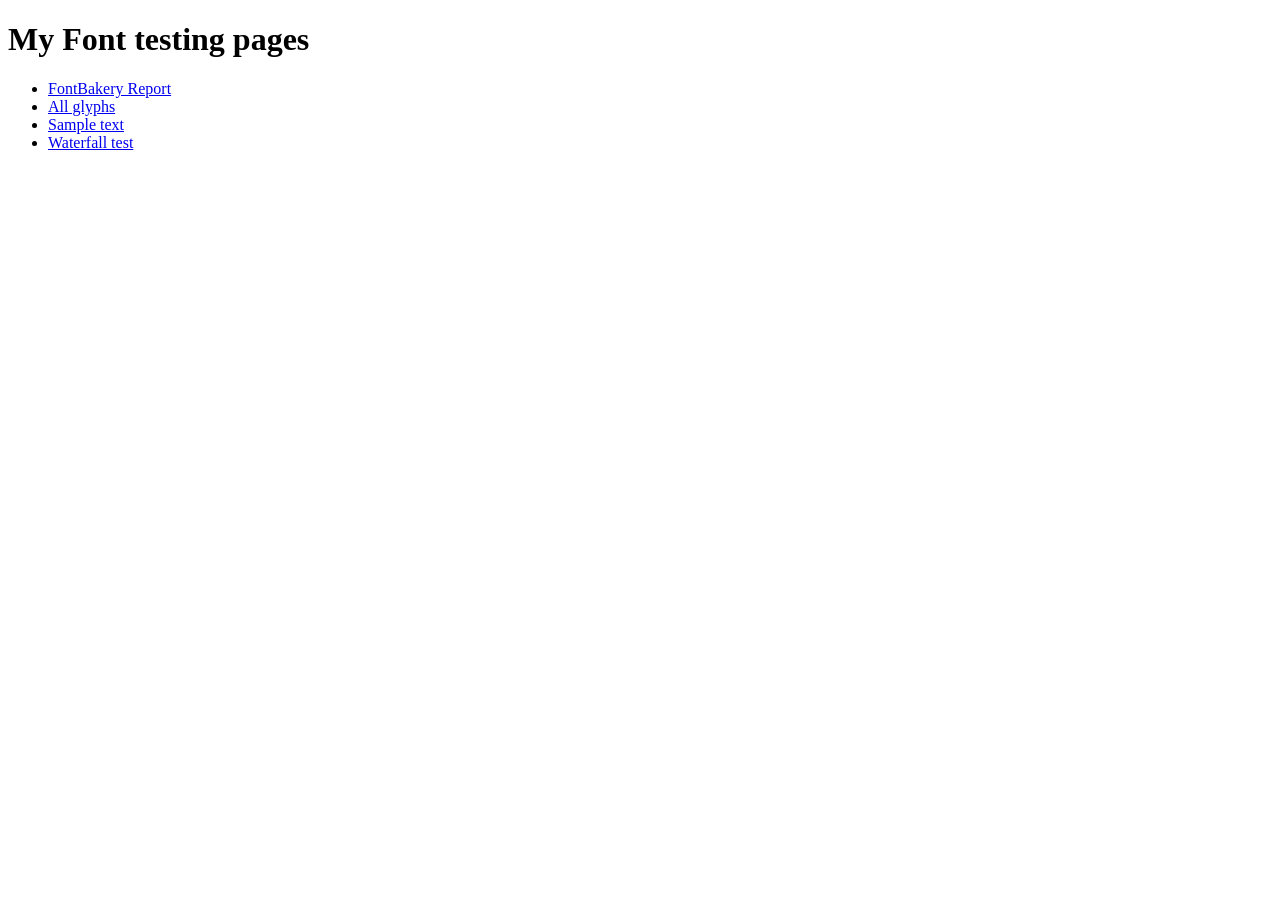
<file: index.html>
<!DOCTYPE html>
<html>
	<head>
		<meta charset="utf-8" />
		<meta name="viewport" content="width=device-width, initial-scale=1" />
		<title>My Font development</title>
	</head>
	<body>
		<h1>My Font testing pages</h1>
		<ul>
			<li>
				<a href="fontbakery/fontbakery-report.html">FontBakery Report</a>
			</li>
			<li>
				<a href="proof/glyphs.html">All glyphs</a>
			</li>
			<li>
				<a href="proof/text.html">Sample text</a>
			</li>
			<li>
				<a href="proof/waterfall.html">Waterfall test</a>
			</li>
		</ul>
	</body>
</html>
</file>
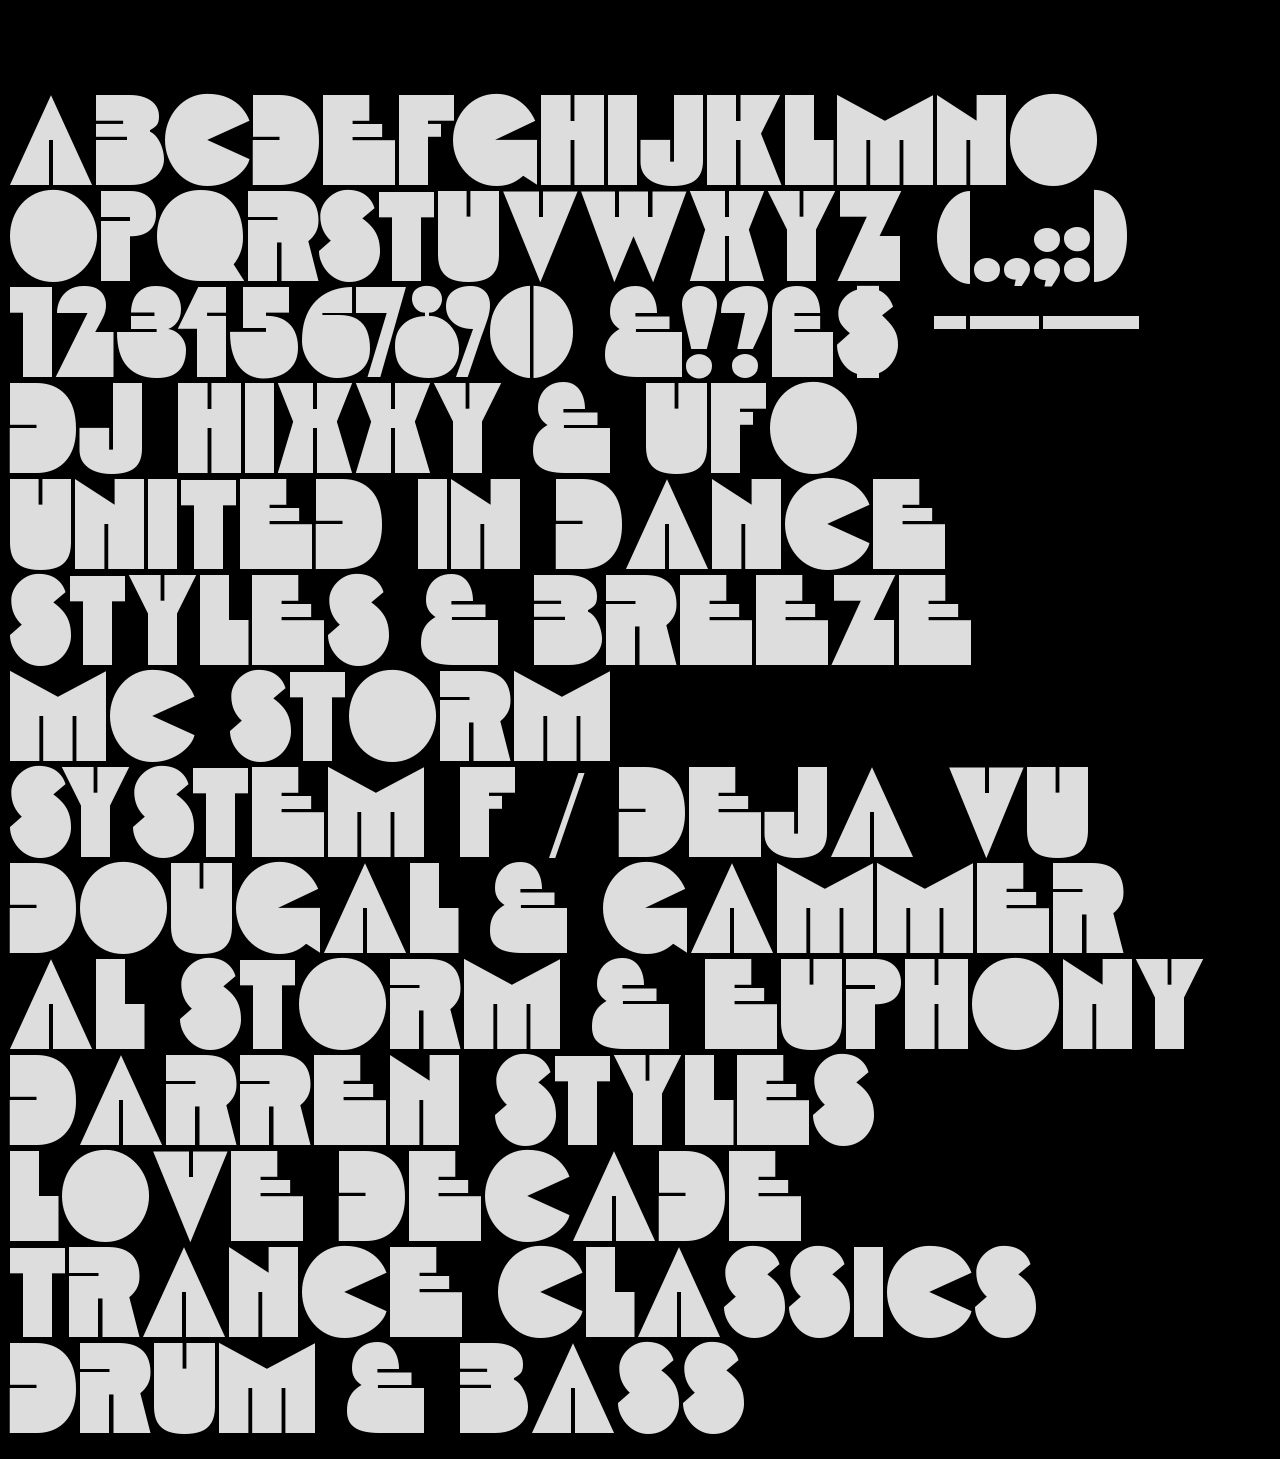
<file: docs/index.html>
<!DOCTYPE html>
<html lang="en">
  <head>
    <title>GTL 002 Specimen</title>
    <meta charset="utf-8">
    <meta name=viewport content="width=device-width, initial-scale=1.0">
    <link rel="stylesheet" type="text/css" href="./css/style.css">
  </head>
  <body>
    <header>
    </header>
    <main>
        <p>ABCDEFGHIJKLMNO</p>
        <p>OPQRSTUVWXYZ (.,;:)</p>
        <p>1234567890 &!?£$ -–—</p>
        <p>DJ HIXXY & UFO</p>
        <p>UNITED IN DANCE</p>
        <p>STYLES & BREEZE</p>
        <p>MC STORM</p>
        <p>SYSTEM F / DEJA VU</p>
        <p>DOUGAL & GAMMER</p>
        <p>AL STORM & EUPHONY</p>
        <p>DARREN STYLES</p>
        <p>LOVE DECADE</p>
        <p>TRANCE CLASSICS</p>
        <p>DRUM & BASS</p>
    </main>
    <footer>
    </footer>
  </body>
</html>
</file>
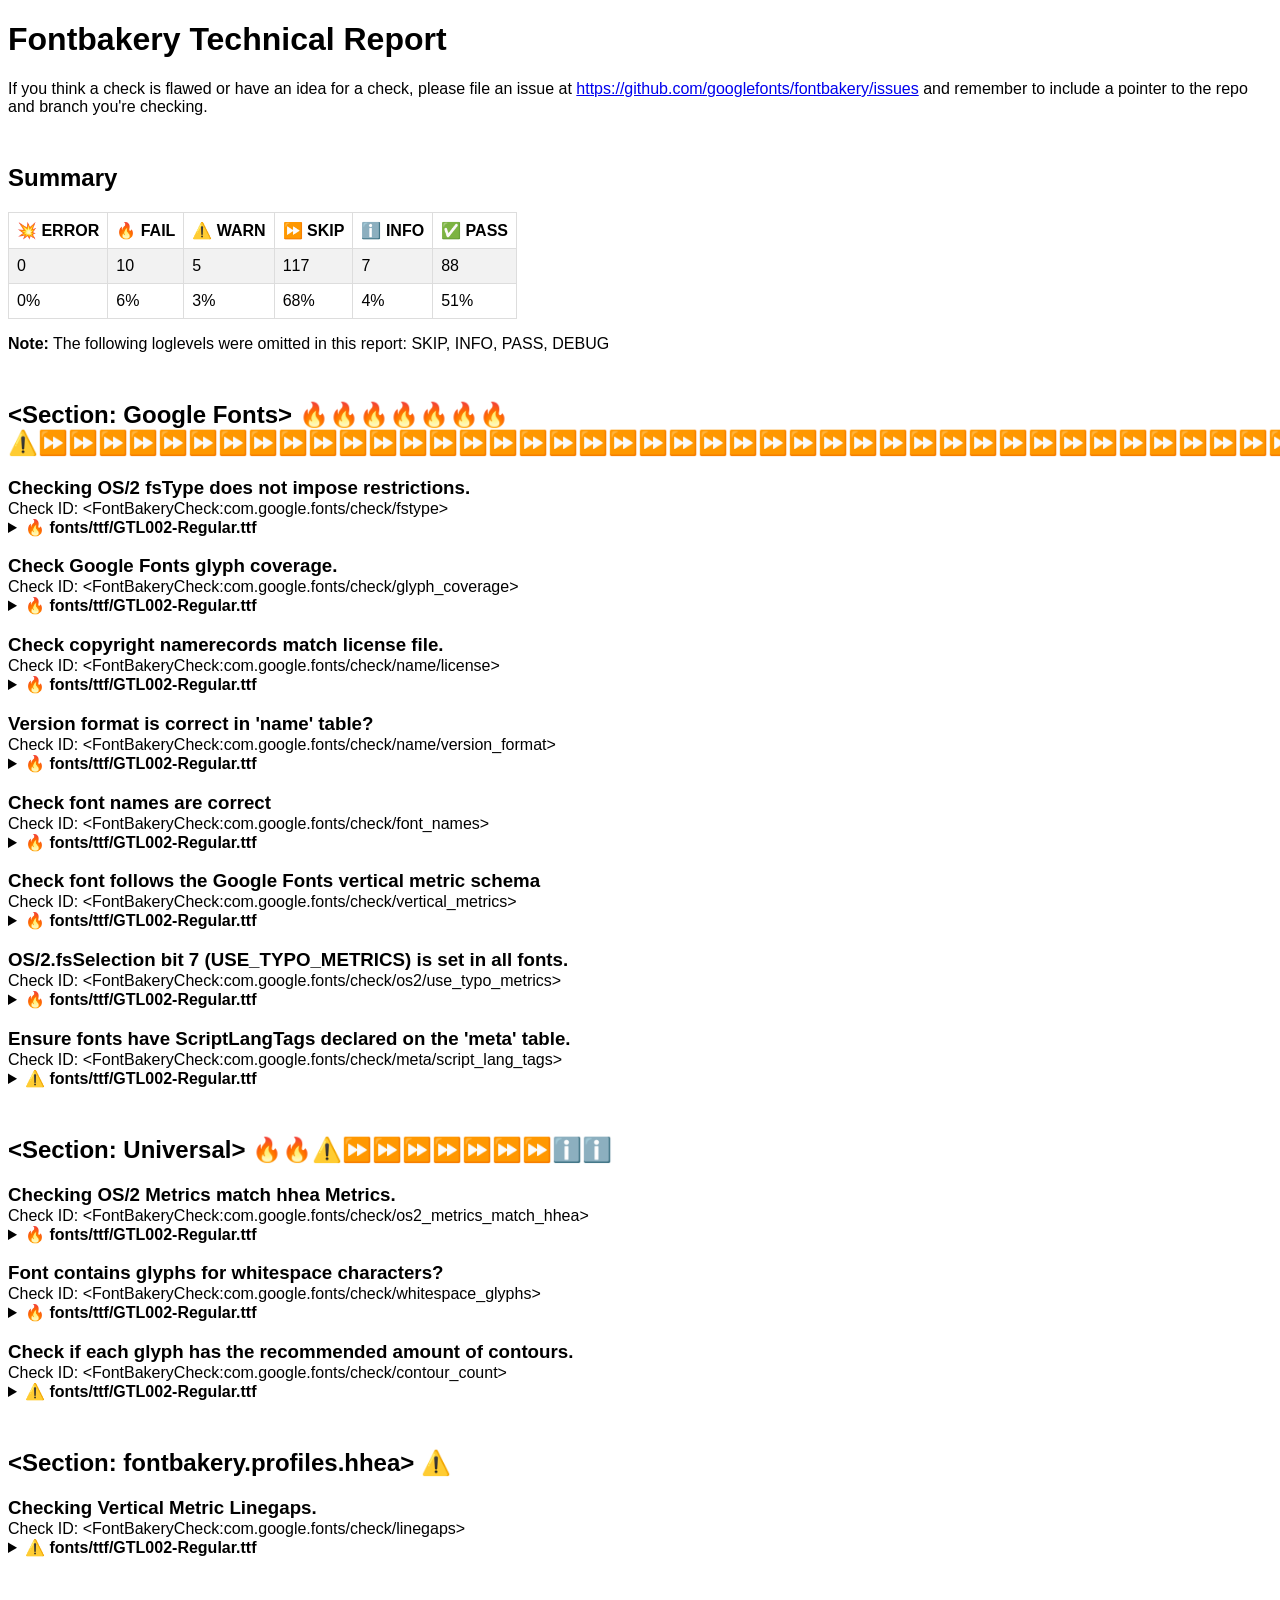
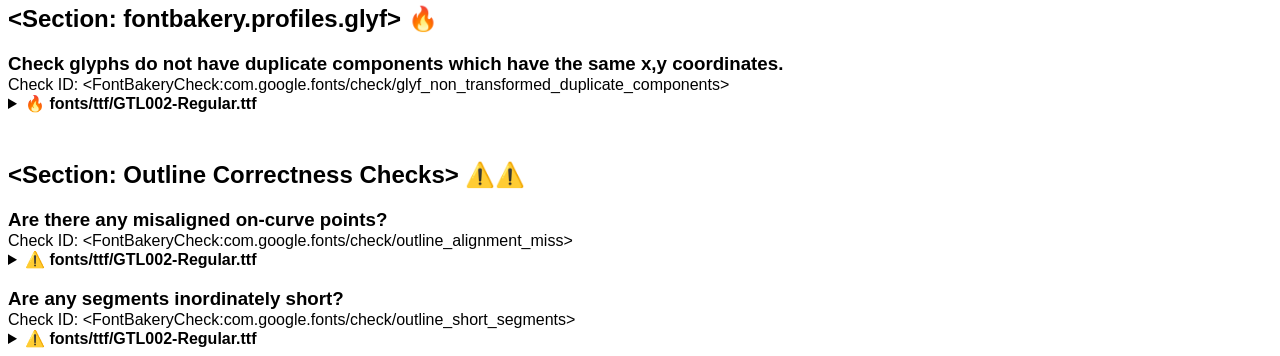
<file: fontbakery/fontbakery-report.html>
<!DOCTYPE html>
                <html lang="en">
                    <head>
                        <meta charset="utf-8">
                        <title>Fontbakery Check Report</title>
                        <style>
                            
            html {
                font-family: sans-serif;
            }

            h2 {
                margin-top: 2em;
            }

            h3 {
                margin-bottom: 1px;
            }

            table {
                border-collapse: collapse;
            }

            th,
            td {
                border: 1px solid #ddd;
                padding: 0.5em
            }

            tr:nth-child(even) {
                background-color: #f2f2f2;
            }

            tr {
                text-align: left;
            }

            ul {
                margin-top: 0;
            }

            .details_item {
                list-style: none;
                display: flex;
                align-items: baseline;
            }

            .details_indicator {
                flex: 0 0 5em;
                font-weight: bold;
                padding-right: 0.5em;
                text-align: right;
            }

            .details_text {
                flex: 1 0;
            }
            
                        </style>
                    </head>
                    <body>
                    <h1>Fontbakery Technical Report</h1>
<div>If you think a check is flawed or have an idea for a check, please  file an issue at <a href='https://github.com/googlefonts/fontbakery/issues'>https://github.com/googlefonts/fontbakery/issues</a> and remember to include a pointer to the repo and branch you're checking.</div>
<h2>Summary</h2>
            <table>
            <tr>
                <th>💥 ERROR</th>
                <th>🔥 FAIL</th>
                <th>⚠️ WARN</th>
                <th>⏩ SKIP</th>
                <th>ℹ️ INFO</th>
                <th>✅ PASS</th>
            </tr>
            <tr>
                <td>0</td>
                <td>10</td>
                <td>5</td>
                <td>117</td>
                <td>7</td>
                <td>88</td>
            </tr>
            <tr>
                <td>0%</td>
                <td>6%</td>
                <td>3%</td>
                <td>68%</td>
                <td>4%</td>
                <td>51%</td>
            </tr>
            </table>
            
<p><strong>Note:</strong> The following loglevels were omitted in this report: SKIP, INFO, PASS, DEBUG</p>
<h2>&lt;Section: Google Fonts&gt; 🔥🔥🔥🔥🔥🔥🔥⚠️⏩⏩⏩⏩⏩⏩⏩⏩⏩⏩⏩⏩⏩⏩⏩⏩⏩⏩⏩⏩⏩⏩⏩⏩⏩⏩⏩⏩⏩⏩⏩⏩⏩⏩⏩⏩⏩⏩⏩⏩⏩⏩⏩⏩⏩⏩⏩⏩⏩⏩⏩⏩⏩⏩⏩⏩⏩⏩⏩⏩⏩⏩⏩⏩⏩⏩⏩⏩⏩⏩⏩⏩⏩⏩⏩⏩⏩⏩⏩⏩⏩⏩⏩⏩⏩ℹ️ℹ️ℹ️ℹ️ℹ️</h2>
<h3>Checking OS/2 fsType does not impose restrictions.</h3>
<div>Check ID: &lt;FontBakeryCheck:com.google.fonts/check/fstype&gt;</div>

<details><summary>🔥 <strong>fonts/ttf/GTL002-Regular.ttf</strong></summary><div><ul><li class='details_item'><span class='details_indicator'>🔥 FAIL</span><span class='details_text'><p>In this font fsType is set to 8 meaning that:
The font may be embedded but must only be installed temporarily on other systems.</p>
<p>No such DRM restrictions can be enabled on the Google Fonts collection, so the fsType field must be set to zero (Installable Embedding) instead. [code: drm]</p>
</span></li></ul></div></details>
<h3>Check Google Fonts glyph coverage.</h3>
<div>Check ID: &lt;FontBakeryCheck:com.google.fonts/check/glyph_coverage&gt;</div>

<details><summary>🔥 <strong>fonts/ttf/GTL002-Regular.ttf</strong></summary><div><ul><li class='details_item'><span class='details_indicator'>🔥 FAIL</span><span class='details_text'><p>Missing required codepoints:</p>
<pre><code>- 0x00A0 (NO-BREAK SPACE)


- 0x002B (PLUS SIGN)


- 0x00D7 (MULTIPLICATION SIGN)


- 0x00F7 (DIVISION SIGN)


- 0x003D (EQUALS SIGN)


- 0x003C (LESS-THAN SIGN)


- 0x0025 (PERCENT SIGN)


- 0x0308 (COMBINING DIAERESIS)


- 0x0300 (COMBINING GRAVE ACCENT)


- 0x0301 (COMBINING ACUTE ACCENT)


- 0x030B (COMBINING DOUBLE ACUTE ACCENT)


- 0x0304 (COMBINING MACRON)


- 0x02D9 (DOT ABOVE)


- 0x0102 (LATIN CAPITAL LETTER A WITH BREVE)


- 0x01CD (LATIN CAPITAL LETTER A WITH CARON)


- 0x0100 (LATIN CAPITAL LETTER A WITH MACRON)


- 0x0104 (LATIN CAPITAL LETTER A WITH OGONEK)


- 0x00C6 (LATIN CAPITAL LETTER AE)


- 0x0106 (LATIN CAPITAL LETTER C WITH ACUTE)


- 0x010C (LATIN CAPITAL LETTER C WITH CARON)


- 0x00C7 (LATIN CAPITAL LETTER C WITH CEDILLA)


- 0x010A (LATIN CAPITAL LETTER C WITH DOT ABOVE)


- 0x00D0 (LATIN CAPITAL LETTER ETH)


- 0x010E (LATIN CAPITAL LETTER D WITH CARON)


- 0x0110 (LATIN CAPITAL LETTER D WITH STROKE)


- 0x011A (LATIN CAPITAL LETTER E WITH CARON)


- 0x0116 (LATIN CAPITAL LETTER E WITH DOT ABOVE)


- 0x0112 (LATIN CAPITAL LETTER E WITH MACRON)


- 0x0118 (LATIN CAPITAL LETTER E WITH OGONEK)


- 0x011E (LATIN CAPITAL LETTER G WITH BREVE)


- 0x0122 (LATIN CAPITAL LETTER G WITH CEDILLA)


- 0x0120 (LATIN CAPITAL LETTER G WITH DOT ABOVE)


- 0x0126 (LATIN CAPITAL LETTER H WITH STROKE)


- 0x0132 (LATIN CAPITAL LIGATURE IJ)


- 0x00CD (LATIN CAPITAL LETTER I WITH ACUTE)


- 0x00CE (LATIN CAPITAL LETTER I WITH CIRCUMFLEX)


- 0x00CF (LATIN CAPITAL LETTER I WITH DIAERESIS)


- 0x0130 (LATIN CAPITAL LETTER I WITH DOT ABOVE)


- 0x00CC (LATIN CAPITAL LETTER I WITH GRAVE)


- 0x012A (LATIN CAPITAL LETTER I WITH MACRON)


- 0x012E (LATIN CAPITAL LETTER I WITH OGONEK)


- 0x0136 (LATIN CAPITAL LETTER K WITH CEDILLA)


- 0x0139 (LATIN CAPITAL LETTER L WITH ACUTE)


- 0x013D (LATIN CAPITAL LETTER L WITH CARON)


- 0x013B (LATIN CAPITAL LETTER L WITH CEDILLA)


- 0x0141 (LATIN CAPITAL LETTER L WITH STROKE)


- 0x0143 (LATIN CAPITAL LETTER N WITH ACUTE)


- 0x0147 (LATIN CAPITAL LETTER N WITH CARON)


- 0x0145 (LATIN CAPITAL LETTER N WITH CEDILLA)


- 0x00D1 (LATIN CAPITAL LETTER N WITH TILDE)


- 0x014A (LATIN CAPITAL LETTER ENG)


- 0x00D3 (LATIN CAPITAL LETTER O WITH ACUTE)


- 0x00D4 (LATIN CAPITAL LETTER O WITH CIRCUMFLEX)


- 0x00D6 (LATIN CAPITAL LETTER O WITH DIAERESIS)


- 0x00D2 (LATIN CAPITAL LETTER O WITH GRAVE)


- 0x0150 (LATIN CAPITAL LETTER O WITH DOUBLE ACUTE)


- 0x014C (LATIN CAPITAL LETTER O WITH MACRON)


- 0x00D8 (LATIN CAPITAL LETTER O WITH STROKE)


- 0x00D5 (LATIN CAPITAL LETTER O WITH TILDE)


- 0x0152 (LATIN CAPITAL LIGATURE OE)


- 0x00DE (LATIN CAPITAL LETTER THORN)


- 0x0154 (LATIN CAPITAL LETTER R WITH ACUTE)


- 0x0158 (LATIN CAPITAL LETTER R WITH CARON)


- 0x0156 (LATIN CAPITAL LETTER R WITH CEDILLA)


- 0x015A (LATIN CAPITAL LETTER S WITH ACUTE)


- 0x0160 (LATIN CAPITAL LETTER S WITH CARON)


- 0x015E (LATIN CAPITAL LETTER S WITH CEDILLA)


- 0x0218 (LATIN CAPITAL LETTER S WITH COMMA BELOW)


- 0x1E9E (LATIN CAPITAL LETTER SHARP S)


- 0x0164 (LATIN CAPITAL LETTER T WITH CARON)


- 0x021A (LATIN CAPITAL LETTER T WITH COMMA BELOW)


- 0x00DA (LATIN CAPITAL LETTER U WITH ACUTE)


- 0x016C (LATIN CAPITAL LETTER U WITH BREVE)


- 0x00DB (LATIN CAPITAL LETTER U WITH CIRCUMFLEX)


- 0x00DC (LATIN CAPITAL LETTER U WITH DIAERESIS)


- 0x00D9 (LATIN CAPITAL LETTER U WITH GRAVE)


- 0x0170 (LATIN CAPITAL LETTER U WITH DOUBLE ACUTE)


- 0x016A (LATIN CAPITAL LETTER U WITH MACRON)


- 0x0172 (LATIN CAPITAL LETTER U WITH OGONEK)


- 0x016E (LATIN CAPITAL LETTER U WITH RING ABOVE)


- 0x1E82 (LATIN CAPITAL LETTER W WITH ACUTE)


- 0x0174 (LATIN CAPITAL LETTER W WITH CIRCUMFLEX)


- 0x1E84 (LATIN CAPITAL LETTER W WITH DIAERESIS)


- 0x1E80 (LATIN CAPITAL LETTER W WITH GRAVE)


- 0x00DD (LATIN CAPITAL LETTER Y WITH ACUTE)


- 0x0176 (LATIN CAPITAL LETTER Y WITH CIRCUMFLEX)


- 0x0178 (LATIN CAPITAL LETTER Y WITH DIAERESIS)


- 0x1EF2 (LATIN CAPITAL LETTER Y WITH GRAVE)


- 0x0179 (LATIN CAPITAL LETTER Z WITH ACUTE)


- 0x017D (LATIN CAPITAL LETTER Z WITH CARON)


- 0x017B (LATIN CAPITAL LETTER Z WITH DOT ABOVE)


- 0x00E1 (LATIN SMALL LETTER A WITH ACUTE)


- 0x0103 (LATIN SMALL LETTER A WITH BREVE)


- 0x01CE (LATIN SMALL LETTER A WITH CARON)


- 0x00E2 (LATIN SMALL LETTER A WITH CIRCUMFLEX)


- 0x00E4 (LATIN SMALL LETTER A WITH DIAERESIS)


- 0x00E0 (LATIN SMALL LETTER A WITH GRAVE)


- 0x0101 (LATIN SMALL LETTER A WITH MACRON)


- 0x0105 (LATIN SMALL LETTER A WITH OGONEK)


- 0x00E5 (LATIN SMALL LETTER A WITH RING ABOVE)


- 0x00E3 (LATIN SMALL LETTER A WITH TILDE)


- 0x00E6 (LATIN SMALL LETTER AE)


- 0x0107 (LATIN SMALL LETTER C WITH ACUTE)


- 0x010D (LATIN SMALL LETTER C WITH CARON)


- 0x00E7 (LATIN SMALL LETTER C WITH CEDILLA)


- 0x010B (LATIN SMALL LETTER C WITH DOT ABOVE)


- 0x00F0 (LATIN SMALL LETTER ETH)


- 0x010F (LATIN SMALL LETTER D WITH CARON)


- 0x0111 (LATIN SMALL LETTER D WITH STROKE)


- 0x00E9 (LATIN SMALL LETTER E WITH ACUTE)


- 0x011B (LATIN SMALL LETTER E WITH CARON)


- 0x00EA (LATIN SMALL LETTER E WITH CIRCUMFLEX)


- 0x00EB (LATIN SMALL LETTER E WITH DIAERESIS)


- 0x0117 (LATIN SMALL LETTER E WITH DOT ABOVE)


- 0x00E8 (LATIN SMALL LETTER E WITH GRAVE)


- 0x0113 (LATIN SMALL LETTER E WITH MACRON)


- 0x0119 (LATIN SMALL LETTER E WITH OGONEK)


- 0x011F (LATIN SMALL LETTER G WITH BREVE)


- 0x0123 (LATIN SMALL LETTER G WITH CEDILLA)


- 0x0121 (LATIN SMALL LETTER G WITH DOT ABOVE)


- 0x0127 (LATIN SMALL LETTER H WITH STROKE)


- 0x0131 (LATIN SMALL LETTER DOTLESS I)


- 0x00ED (LATIN SMALL LETTER I WITH ACUTE)


- 0x00EE (LATIN SMALL LETTER I WITH CIRCUMFLEX)


- 0x00EF (LATIN SMALL LETTER I WITH DIAERESIS)


- 0x00EC (LATIN SMALL LETTER I WITH GRAVE)


- 0x0133 (LATIN SMALL LIGATURE IJ)


- 0x012B (LATIN SMALL LETTER I WITH MACRON)


- 0x012F (LATIN SMALL LETTER I WITH OGONEK)


- 0x0237 (LATIN SMALL LETTER DOTLESS J)


- 0x0137 (LATIN SMALL LETTER K WITH CEDILLA)


- 0x013A (LATIN SMALL LETTER L WITH ACUTE)


- 0x013E (LATIN SMALL LETTER L WITH CARON)


- 0x013C (LATIN SMALL LETTER L WITH CEDILLA)


- 0x0142 (LATIN SMALL LETTER L WITH STROKE)


- 0x0144 (LATIN SMALL LETTER N WITH ACUTE)


- 0x0148 (LATIN SMALL LETTER N WITH CARON)


- 0x0146 (LATIN SMALL LETTER N WITH CEDILLA)


- 0x00F1 (LATIN SMALL LETTER N WITH TILDE)


- 0x014B (LATIN SMALL LETTER ENG)


- 0x00F3 (LATIN SMALL LETTER O WITH ACUTE)


- 0x00F4 (LATIN SMALL LETTER O WITH CIRCUMFLEX)


- 0x00F6 (LATIN SMALL LETTER O WITH DIAERESIS)


- 0x00F2 (LATIN SMALL LETTER O WITH GRAVE)


- 0x0151 (LATIN SMALL LETTER O WITH DOUBLE ACUTE)


- 0x014D (LATIN SMALL LETTER O WITH MACRON)


- 0x00F8 (LATIN SMALL LETTER O WITH STROKE)


- 0x00F5 (LATIN SMALL LETTER O WITH TILDE)


- 0x0153 (LATIN SMALL LIGATURE OE)


- 0x00FE (LATIN SMALL LETTER THORN)


- 0x0155 (LATIN SMALL LETTER R WITH ACUTE)


- 0x0159 (LATIN SMALL LETTER R WITH CARON)


- 0x0157 (LATIN SMALL LETTER R WITH CEDILLA)


- 0x015B (LATIN SMALL LETTER S WITH ACUTE)


- 0x0161 (LATIN SMALL LETTER S WITH CARON)


- 0x015F (LATIN SMALL LETTER S WITH CEDILLA)


- 0x0219 (LATIN SMALL LETTER S WITH COMMA BELOW)


- 0x00DF (LATIN SMALL LETTER SHARP S)


- 0x0165 (LATIN SMALL LETTER T WITH CARON)


- 0x021B (LATIN SMALL LETTER T WITH COMMA BELOW)


- 0x00FA (LATIN SMALL LETTER U WITH ACUTE)


- 0x016D (LATIN SMALL LETTER U WITH BREVE)


- 0x00FB (LATIN SMALL LETTER U WITH CIRCUMFLEX)


- 0x00FC (LATIN SMALL LETTER U WITH DIAERESIS)


- 0x00F9 (LATIN SMALL LETTER U WITH GRAVE)


- 0x0171 (LATIN SMALL LETTER U WITH DOUBLE ACUTE)


- 0x016B (LATIN SMALL LETTER U WITH MACRON)


- 0x0173 (LATIN SMALL LETTER U WITH OGONEK)


- 0x016F (LATIN SMALL LETTER U WITH RING ABOVE)


- 0x1E83 (LATIN SMALL LETTER W WITH ACUTE)


- 0x0175 (LATIN SMALL LETTER W WITH CIRCUMFLEX)


- 0x1E85 (LATIN SMALL LETTER W WITH DIAERESIS)


- 0x1E81 (LATIN SMALL LETTER W WITH GRAVE)


- 0x00FD (LATIN SMALL LETTER Y WITH ACUTE)


- 0x0177 (LATIN SMALL LETTER Y WITH CIRCUMFLEX)


- 0x00FF (LATIN SMALL LETTER Y WITH DIAERESIS)


- 0x1EF3 (LATIN SMALL LETTER Y WITH GRAVE)


- 0x017A (LATIN SMALL LETTER Z WITH ACUTE)


- 0x017E (LATIN SMALL LETTER Z WITH CARON)


- 0x017C (LATIN SMALL LETTER Z WITH DOT ABOVE)


- 0x00AA (FEMININE ORDINAL INDICATOR)


- 0x00BA (MASCULINE ORDINAL INDICATOR)


- 0x00A7 (SECTION SIGN)


- 0x00A9 (COPYRIGHT SIGN)


- 0x00AE (REGISTERED SIGN)


- 0x2122 (TRADE MARK SIGN)


- 0x00B0 (DEGREE SIGN)


- 0x00A2 (CENT SIGN)


- 0x0024 (DOLLAR SIGN)


- 0x20AC (EURO SIGN)


- 0x00A3 (POUND SIGN)


- 0x00A5 (YEN SIGN)


- 0x2212 (MINUS SIGN)


- 0x007E (TILDE)


- 0x005E (CIRCUMFLEX ACCENT)


- 0x0307 (COMBINING DOT ABOVE)


- 0x0302 (COMBINING CIRCUMFLEX ACCENT)


- 0x030C (COMBINING CARON)


- 0x0306 (COMBINING BREVE)


- 0x030A (COMBINING RING ABOVE)


- 0x0303 (COMBINING TILDE)


- 0x0312 (COMBINING TURNED COMMA ABOVE)


- 0x0326 (COMBINING COMMA BELOW)


- 0x0327 (COMBINING CEDILLA)


- 0x0328 (COMBINING OGONEK)


- 0x02DD (DOUBLE ACUTE ACCENT)


- 0x02C7 (CARON)


- 0x02D8 (BREVE)


- 0x00AF (MACRON)


- 0x00B8 (CEDILLA)


- And 0x02DB (OGONEK)
</code></pre>
<p>[code: missing-codepoints]</p>
</span></li></ul></div></details>
<h3>Check copyright namerecords match license file.</h3>
<div>Check ID: &lt;FontBakeryCheck:com.google.fonts/check/name/license&gt;</div>

<details><summary>🔥 <strong>fonts/ttf/GTL002-Regular.ttf</strong></summary><div><ul><li class='details_item'><span class='details_indicator'>🔥 FAIL</span><span class='details_text'><p>Font lacks NameID 13 (LICENSE DESCRIPTION). A proper licensing entry must be set. [code: missing]</p>
</span></li></ul></div></details>
<h3>Version format is correct in 'name' table?</h3>
<div>Check ID: &lt;FontBakeryCheck:com.google.fonts/check/name/version_format&gt;</div>

<details><summary>🔥 <strong>fonts/ttf/GTL002-Regular.ttf</strong></summary><div><ul><li class='details_item'><span class='details_indicator'>🔥 FAIL</span><span class='details_text'><p>The NameID.VERSION_STRING (nameID=5) value must follow the pattern &quot;Version X.Y&quot; with X.Y greater than or equal to 1.000. Current version string is: &quot;Version 0.100; ttfautohint (v1.8.4.7-5d5b)&quot; [code: bad-version-strings]</p>
</span></li></ul></div></details>
<h3>Check font names are correct</h3>
<div>Check ID: &lt;FontBakeryCheck:com.google.fonts/check/font_names&gt;</div>

<details><summary>🔥 <strong>fonts/ttf/GTL002-Regular.ttf</strong></summary><div><ul><li class='details_item'><span class='details_indicator'>🔥 FAIL</span><span class='details_text'><p>Font names are incorrect:</p>
<p>| nameID | current | expected |
| :--- | :--- | :--- |
| Family Name | GTL002 | GTL002 |
| Subfamily Name | Regular | Regular |
| Full Name | GTL002 Regular | GTL002 Regular |
| Poscript Name | PrintShoppe-Regular | GTL002-Regular | [code: bad-names]</p>
</span></li></ul></div></details>
<h3>Check font follows the Google Fonts vertical metric schema</h3>
<div>Check ID: &lt;FontBakeryCheck:com.google.fonts/check/vertical_metrics&gt;</div>

<details><summary>🔥 <strong>fonts/ttf/GTL002-Regular.ttf</strong></summary><div><ul><li class='details_item'><span class='details_indicator'>🔥 FAIL</span><span class='details_text'><p>OS/2.sTypoLineGap is &quot;235&quot; it should be 0 [code: bad-OS/2.sTypoLineGap]</p>
</span></li></ul></div></details>
<h3>OS/2.fsSelection bit 7 (USE_TYPO_METRICS) is set in all fonts.</h3>
<div>Check ID: &lt;FontBakeryCheck:com.google.fonts/check/os2/use_typo_metrics&gt;</div>

<details><summary>🔥 <strong>fonts/ttf/GTL002-Regular.ttf</strong></summary><div><ul><li class='details_item'><span class='details_indicator'>🔥 FAIL</span><span class='details_text'><p>OS/2.fsSelection bit 7 (USE_TYPO_METRICS) wasNOT set in the following fonts: ['fonts/ttf/GTL002-Regular.ttf']. [code: missing-os2-fsselection-bit7]</p>
</span></li></ul></div></details>
<h3>Ensure fonts have ScriptLangTags declared on the 'meta' table.</h3>
<div>Check ID: &lt;FontBakeryCheck:com.google.fonts/check/meta/script_lang_tags&gt;</div>

<details><summary>⚠️ <strong>fonts/ttf/GTL002-Regular.ttf</strong></summary><div><ul><li class='details_item'><span class='details_indicator'>⚠️ WARN</span><span class='details_text'><p>This font file does not have a 'meta' table. [code: lacks-meta-table]</p>
</span></li></ul></div></details>
<h2>&lt;Section: Universal&gt; 🔥🔥⚠️⏩⏩⏩⏩⏩⏩⏩ℹ️ℹ️</h2>
<h3>Checking OS/2 Metrics match hhea Metrics.</h3>
<div>Check ID: &lt;FontBakeryCheck:com.google.fonts/check/os2_metrics_match_hhea&gt;</div>

<details><summary>🔥 <strong>fonts/ttf/GTL002-Regular.ttf</strong></summary><div><ul><li class='details_item'><span class='details_indicator'>🔥 FAIL</span><span class='details_text'><p>OS/2 sTypoAscender (740) and hhea ascent (975) must be equal. [code: ascender]</p>
</span></li></ul></div></details>
<h3>Font contains glyphs for whitespace characters?</h3>
<div>Check ID: &lt;FontBakeryCheck:com.google.fonts/check/whitespace_glyphs&gt;</div>

<details><summary>🔥 <strong>fonts/ttf/GTL002-Regular.ttf</strong></summary><div><ul><li class='details_item'><span class='details_indicator'>🔥 FAIL</span><span class='details_text'><p>Whitespace glyph missing for codepoint 0x00A0. [code: missing-whitespace-glyph-0x00A0]</p>
</span></li></ul></div></details>
<h3>Check if each glyph has the recommended amount of contours.</h3>
<div>Check ID: &lt;FontBakeryCheck:com.google.fonts/check/contour_count&gt;</div>

<details><summary>⚠️ <strong>fonts/ttf/GTL002-Regular.ttf</strong></summary><div><ul><li class='details_item'><span class='details_indicator'>⚠️ WARN</span><span class='details_text'><p>This check inspects the glyph outlines and detects the total number of contours in each of them. The expected values are infered from the typical ammounts of contours observed in a large collection of reference font families. The divergences listed below may simply indicate a significantly different design on some of your glyphs. On the other hand, some of these may flag actual bugs in the font such as glyphs mapped to an incorrect codepoint. Please consider reviewing the design and codepoint assignment of these to make sure they are correct.</p>
<p>The following glyphs do not have the recommended number of contours:</p>
<pre><code>- Glyph name: quotedbl	Contours detected: 0	Expected: 2

- Glyph name: numbersign	Contours detected: 0	Expected: 2

- Glyph name: ampersand	Contours detected: 0	Expected: 1, 2 or 3

- Glyph name: quotesingle	Contours detected: 0	Expected: 1

- Glyph name: parenleft	Contours detected: 0	Expected: 1

- Glyph name: parenright	Contours detected: 0	Expected: 1

- Glyph name: asterisk	Contours detected: 0	Expected: 1 or 4

- Glyph name: slash	Contours detected: 0	Expected: 1

- Glyph name: question	Contours detected: 0	Expected: 2

- Glyph name: at	Contours detected: 0	Expected: 2

- Glyph name: bracketleft	Contours detected: 0	Expected: 1

- Glyph name: backslash	Contours detected: 0	Expected: 1

- Glyph name: bracketright	Contours detected: 0	Expected: 1

- Glyph name: underscore	Contours detected: 0	Expected: 1

- Glyph name: b	Contours detected: 3	Expected: 2

- Glyph name: e	Contours detected: 1	Expected: 2

- Glyph name: g	Contours detected: 1	Expected: 2 or 3

- Glyph name: i	Contours detected: 1	Expected: 2

- Glyph name: j	Contours detected: 1	Expected: 2

- Glyph name: r	Contours detected: 2	Expected: 1

- Glyph name: braceleft	Contours detected: 0	Expected: 1

- Glyph name: bar	Contours detected: 0	Expected: 1

- Glyph name: braceright	Contours detected: 0	Expected: 1

- Glyph name: exclamdown	Contours detected: 0	Expected: 2

- Glyph name: brokenbar	Contours detected: 0	Expected: 2

- Glyph name: guillemotleft	Contours detected: 0	Expected: 2

- Glyph name: paragraph	Contours detected: 0	Expected: 1, 2 or 3

- Glyph name: periodcentered	Contours detected: 0	Expected: 1

- Glyph name: guillemotright	Contours detected: 0	Expected: 2

- Glyph name: questiondown	Contours detected: 0	Expected: 2

- Glyph name: endash	Contours detected: 0	Expected: 1

- Glyph name: emdash	Contours detected: 0	Expected: 1

- Glyph name: quoteleft	Contours detected: 0	Expected: 1

- Glyph name: quoteright	Contours detected: 0	Expected: 1

- Glyph name: quotesinglbase	Contours detected: 0	Expected: 1

- Glyph name: quotedblbase	Contours detected: 0	Expected: 2

- Glyph name: ellipsis	Contours detected: 5	Expected: 3

- Glyph name: guilsinglleft	Contours detected: 0	Expected: 1

- Glyph name: guilsinglright	Contours detected: 0	Expected: 1

- Glyph name: ampersand	Contours detected: 0	Expected: 1, 2 or 3

- Glyph name: asterisk	Contours detected: 0	Expected: 1 or 4

- Glyph name: at	Contours detected: 0	Expected: 2

- Glyph name: b	Contours detected: 3	Expected: 2

- Glyph name: backslash	Contours detected: 0	Expected: 1

- Glyph name: bar	Contours detected: 0	Expected: 1

- Glyph name: braceleft	Contours detected: 0	Expected: 1

- Glyph name: braceright	Contours detected: 0	Expected: 1

- Glyph name: bracketleft	Contours detected: 0	Expected: 1

- Glyph name: bracketright	Contours detected: 0	Expected: 1

- Glyph name: brokenbar	Contours detected: 0	Expected: 2

- Glyph name: e	Contours detected: 1	Expected: 2

- Glyph name: ellipsis	Contours detected: 5	Expected: 3

- Glyph name: emdash	Contours detected: 0	Expected: 1

- Glyph name: endash	Contours detected: 0	Expected: 1

- Glyph name: exclamdown	Contours detected: 0	Expected: 2

- Glyph name: g	Contours detected: 1	Expected: 2 or 3

- Glyph name: guillemotleft	Contours detected: 0	Expected: 2

- Glyph name: guillemotright	Contours detected: 0	Expected: 2

- Glyph name: guilsinglleft	Contours detected: 0	Expected: 1

- Glyph name: guilsinglright	Contours detected: 0	Expected: 1

- Glyph name: i	Contours detected: 1	Expected: 2

- Glyph name: j	Contours detected: 1	Expected: 2

- Glyph name: numbersign	Contours detected: 0	Expected: 2

- Glyph name: paragraph	Contours detected: 0	Expected: 1, 2 or 3

- Glyph name: parenleft	Contours detected: 0	Expected: 1

- Glyph name: parenright	Contours detected: 0	Expected: 1

- Glyph name: periodcentered	Contours detected: 0	Expected: 1

- Glyph name: question	Contours detected: 0	Expected: 2

- Glyph name: questiondown	Contours detected: 0	Expected: 2

- Glyph name: quotedbl	Contours detected: 0	Expected: 2

- Glyph name: quotedblbase	Contours detected: 0	Expected: 2

- Glyph name: quoteleft	Contours detected: 0	Expected: 1

- Glyph name: quoteright	Contours detected: 0	Expected: 1

- Glyph name: quotesinglbase	Contours detected: 0	Expected: 1

- Glyph name: quotesingle	Contours detected: 0	Expected: 1

- Glyph name: r	Contours detected: 2	Expected: 1

- Glyph name: slash	Contours detected: 0	Expected: 1 

- And Glyph name: underscore	Contours detected: 0	Expected: 1
</code></pre>
<p>[code: contour-count]</p>
</span></li></ul></div></details>
<h2>&lt;Section: fontbakery.profiles.hhea&gt; ⚠️</h2>
<h3>Checking Vertical Metric Linegaps.</h3>
<div>Check ID: &lt;FontBakeryCheck:com.google.fonts/check/linegaps&gt;</div>

<details><summary>⚠️ <strong>fonts/ttf/GTL002-Regular.ttf</strong></summary><div><ul><li class='details_item'><span class='details_indicator'>⚠️ WARN</span><span class='details_text'><p>OS/2 sTypoLineGap is not equal to 0. [code: OS/2]</p>
</span></li></ul></div></details>
<h2>&lt;Section: fontbakery.profiles.glyf&gt; 🔥</h2>
<h3>Check glyphs do not have duplicate components which have the same x,y coordinates.</h3>
<div>Check ID: &lt;FontBakeryCheck:com.google.fonts/check/glyf_non_transformed_duplicate_components&gt;</div>

<details><summary>🔥 <strong>fonts/ttf/GTL002-Regular.ttf</strong></summary><div><ul><li class='details_item'><span class='details_indicator'>🔥 FAIL</span><span class='details_text'><p>The following glyphs have duplicate components which have the same x,y coordinates:
* {'glyph': 'ellipsis', 'component': 'period', 'x': 0, 'y': 0} and {'glyph': 'ellipsis', 'component': 'period', 'x': 0, 'y': 0} [code: found-duplicates]</p>
</span></li></ul></div></details>
<h2>&lt;Section: Outline Correctness Checks&gt; ⚠️⚠️</h2>
<h3>Are there any misaligned on-curve points?</h3>
<div>Check ID: &lt;FontBakeryCheck:com.google.fonts/check/outline_alignment_miss&gt;</div>

<details><summary>⚠️ <strong>fonts/ttf/GTL002-Regular.ttf</strong></summary><div><ul><li class='details_item'><span class='details_indicator'>⚠️ WARN</span><span class='details_text'><p>The following glyphs have on-curve points which have potentially incorrect y coordinates:</p>
<pre><code>* G (U+0047): X=161.0,Y=699.5 (should be at cap-height 700?)

* G (U+0047): X=313.5,Y=699.5 (should be at cap-height 700?)

* K (U+004B): X=60.0,Y=-1.0 (should be at baseline 0?)

* W (U+0057): X=301.0,Y=698.0 (should be at cap-height 700?)

* W (U+0057): X=379.0,Y=698.0 (should be at cap-height 700?)

* g (U+0067): X=161.0,Y=699.5 (should be at cap-height 700?)

* g (U+0067): X=313.5,Y=699.5 (should be at cap-height 700?)

* k (U+006B): X=60.0,Y=-1.0 (should be at baseline 0?)

* w (U+0077): X=301.0,Y=698.0 (should be at cap-height 700?)

* w (U+0077): X=379.0,Y=698.0 (should be at cap-height 700?)

* z (U+007A): X=214.0,Y=532.0 (should be at x-height 530?)

* Aacute (U+00C1): X=289.0,Y=742.0 (should be at ascender 740?) 

* And Eacute (U+00C9): X=240.0,Y=742.0 (should be at ascender 740?) [code: found-misalignments]
</code></pre>
</span></li></ul></div></details>
<h3>Are any segments inordinately short?</h3>
<div>Check ID: &lt;FontBakeryCheck:com.google.fonts/check/outline_short_segments&gt;</div>

<details><summary>⚠️ <strong>fonts/ttf/GTL002-Regular.ttf</strong></summary><div><ul><li class='details_item'><span class='details_indicator'>⚠️ WARN</span><span class='details_text'><p>The following glyphs have segments which seem very short:</p>
<pre><code>* three (U+0033) contains a short segment B&lt;&lt;381.0,359.0&gt;-&lt;381.0,355.0&gt;-&lt;384.0,353.0&gt;&gt;

* three (U+0033) contains a short segment B&lt;&lt;384.0,353.0&gt;-&lt;387.0,351.0&gt;-&lt;397.0,344.0&gt;&gt;

* six (U+0036) contains a short segment B&lt;&lt;190.0,423.0&gt;-&lt;190.0,417.0&gt;-&lt;197.0,417.0&gt;&gt;

* eight (U+0038) contains a short segment B&lt;&lt;75.0,376.0&gt;-&lt;80.0,382.0&gt;-&lt;80.0,386.0&gt;&gt;

* eight (U+0038) contains a short segment B&lt;&lt;80.0,386.0&gt;-&lt;80.0,391.0&gt;-&lt;77.5,393.5&gt;&gt;

* eight (U+0038) contains a short segment B&lt;&lt;401.5,394.5&gt;-&lt;400.0,391.0&gt;-&lt;400.0,386.0&gt;&gt;

* eight (U+0038) contains a short segment B&lt;&lt;400.0,386.0&gt;-&lt;400.0,382.0&gt;-&lt;404.0,377.0&gt;&gt;

* nine (U+0039) contains a short segment B&lt;&lt;280.0,277.0&gt;-&lt;280.0,283.0&gt;-&lt;273.0,283.0&gt;&gt;

* K (U+004B) contains a short segment B&lt;&lt;200.0,460.0&gt;-&lt;200.0,450.0&gt;-&lt;210.0,450.0&gt;&gt;

* K (U+004B) contains a short segment B&lt;&lt;375.0,418.5&gt;-&lt;371.0,408.0&gt;-&lt;371.0,400.0&gt;&gt;

* K (U+004B) contains a short segment B&lt;&lt;225.0,280.0&gt;-&lt;221.0,293.0&gt;-&lt;217.5,296.5&gt;&gt;

* K (U+004B) contains a short segment B&lt;&lt;217.5,296.5&gt;-&lt;214.0,300.0&gt;-&lt;210.0,300.0&gt;&gt;

* K (U+004B) contains a short segment B&lt;&lt;210.0,300.0&gt;-&lt;200.0,300.0&gt;-&lt;200.0,290.0&gt;&gt;

* M (U+004D) contains a short segment B&lt;&lt;430.0,350.0&gt;-&lt;424.0,350.0&gt;-&lt;419.5,340.5&gt;&gt;

* M (U+004D) contains a short segment B&lt;&lt;347.0,156.5&gt;-&lt;341.0,150.0&gt;-&lt;330.0,150.0&gt;&gt;

* M (U+004D) contains a short segment B&lt;&lt;310.0,150.0&gt;-&lt;299.0,150.0&gt;-&lt;293.0,156.5&gt;&gt;

* M (U+004D) contains a short segment B&lt;&lt;219.5,341.0&gt;-&lt;216.0,350.0&gt;-&lt;209.0,350.0&gt;&gt;

* N (U+004E) contains a short segment B&lt;&lt;203.0,390.0&gt;-&lt;198.0,390.0&gt;-&lt;194.0,386.0&gt;&gt;

* N (U+004E) contains a short segment B&lt;&lt;194.0,386.0&gt;-&lt;190.0,382.0&gt;-&lt;190.0,370.0&gt;&gt;

* R (U+0052) contains a short segment B&lt;&lt;394.0,347.0&gt;-&lt;391.0,344.0&gt;-&lt;391.0,340.0&gt;&gt;

* R (U+0052) contains a short segment B&lt;&lt;391.0,340.0&gt;-&lt;391.0,336.0&gt;-&lt;394.5,332.5&gt;&gt;

* R (U+0052) contains a short segment B&lt;&lt;462.5,53.5&gt;-&lt;465.0,45.0&gt;-&lt;467.5,40.0&gt;&gt;

* R (U+0052) contains a short segment B&lt;&lt;467.5,40.0&gt;-&lt;470.0,35.0&gt;-&lt;470.0,26.0&gt;&gt;

* W (U+0057) contains a short segment B&lt;&lt;12.0,651.0&gt;-&lt;10.0,663.0&gt;-&lt;10.0,670.0&gt;&gt;

* W (U+0057) contains a short segment B&lt;&lt;286.5,685.5&gt;-&lt;291.0,694.0&gt;-&lt;301.0,698.0&gt;&gt;

* W (U+0057) contains a short segment B&lt;&lt;301.0,698.0&gt;-&lt;309.0,700.0&gt;-&lt;315.0,700.0&gt;&gt;

* W (U+0057) contains a short segment B&lt;&lt;365.0,700.0&gt;-&lt;371.0,700.0&gt;-&lt;379.0,698.0&gt;&gt;

* W (U+0057) contains a short segment B&lt;&lt;379.0,698.0&gt;-&lt;390.0,694.0&gt;-&lt;394.0,685.5&gt;&gt;

* W (U+0057) contains a short segment B&lt;&lt;670.0,670.0&gt;-&lt;670.0,663.0&gt;-&lt;668.0,651.0&gt;&gt;

* W (U+0057) contains a short segment B&lt;&lt;350.0,240.0&gt;-&lt;347.0,258.0&gt;-&lt;340.0,258.0&gt;&gt;

* W (U+0057) contains a short segment B&lt;&lt;340.0,258.0&gt;-&lt;333.0,258.0&gt;-&lt;330.0,240.0&gt;&gt;

* X (U+0058) contains a short segment B&lt;&lt;248.0,555.0&gt;-&lt;251.0,550.0&gt;-&lt;256.0,550.0&gt;&gt;

* Z (U+005A) contains a short segment B&lt;&lt;216.0,175.0&gt;-&lt;216.0,168.0&gt;-&lt;221.0,163.0&gt;&gt;

* Z (U+005A) contains a short segment B&lt;&lt;221.0,163.0&gt;-&lt;226.0,158.0&gt;-&lt;234.0,158.0&gt;&gt;

* k (U+006B) contains a short segment B&lt;&lt;200.0,460.0&gt;-&lt;200.0,450.0&gt;-&lt;210.0,450.0&gt;&gt;

* k (U+006B) contains a short segment B&lt;&lt;375.0,418.5&gt;-&lt;371.0,408.0&gt;-&lt;371.0,400.0&gt;&gt;

* k (U+006B) contains a short segment B&lt;&lt;225.0,280.0&gt;-&lt;221.0,293.0&gt;-&lt;217.5,296.5&gt;&gt;

* k (U+006B) contains a short segment B&lt;&lt;217.5,296.5&gt;-&lt;214.0,300.0&gt;-&lt;210.0,300.0&gt;&gt;

* k (U+006B) contains a short segment B&lt;&lt;210.0,300.0&gt;-&lt;200.0,300.0&gt;-&lt;200.0,290.0&gt;&gt;

* m (U+006D) contains a short segment B&lt;&lt;430.0,350.0&gt;-&lt;424.0,350.0&gt;-&lt;419.5,340.5&gt;&gt;

* m (U+006D) contains a short segment B&lt;&lt;347.0,156.5&gt;-&lt;341.0,150.0&gt;-&lt;330.0,150.0&gt;&gt;

* m (U+006D) contains a short segment B&lt;&lt;310.0,150.0&gt;-&lt;299.0,150.0&gt;-&lt;293.0,156.5&gt;&gt;

* m (U+006D) contains a short segment B&lt;&lt;219.5,341.0&gt;-&lt;216.0,350.0&gt;-&lt;209.0,350.0&gt;&gt;

* n (U+006E) contains a short segment B&lt;&lt;203.0,390.0&gt;-&lt;198.0,390.0&gt;-&lt;194.0,386.0&gt;&gt;

* n (U+006E) contains a short segment B&lt;&lt;194.0,386.0&gt;-&lt;190.0,382.0&gt;-&lt;190.0,370.0&gt;&gt;

* r (U+0072) contains a short segment B&lt;&lt;394.0,347.0&gt;-&lt;391.0,344.0&gt;-&lt;391.0,340.0&gt;&gt;

* r (U+0072) contains a short segment B&lt;&lt;391.0,340.0&gt;-&lt;391.0,336.0&gt;-&lt;394.5,332.5&gt;&gt;

* r (U+0072) contains a short segment B&lt;&lt;462.5,53.5&gt;-&lt;465.0,45.0&gt;-&lt;467.5,40.0&gt;&gt;

* r (U+0072) contains a short segment B&lt;&lt;467.5,40.0&gt;-&lt;470.0,35.0&gt;-&lt;470.0,26.0&gt;&gt;

* w (U+0077) contains a short segment B&lt;&lt;12.0,651.0&gt;-&lt;10.0,663.0&gt;-&lt;10.0,670.0&gt;&gt;

* w (U+0077) contains a short segment B&lt;&lt;286.5,685.5&gt;-&lt;291.0,694.0&gt;-&lt;301.0,698.0&gt;&gt;

* w (U+0077) contains a short segment B&lt;&lt;301.0,698.0&gt;-&lt;309.0,700.0&gt;-&lt;315.0,700.0&gt;&gt;

* w (U+0077) contains a short segment B&lt;&lt;365.0,700.0&gt;-&lt;371.0,700.0&gt;-&lt;379.0,698.0&gt;&gt;

* w (U+0077) contains a short segment B&lt;&lt;379.0,698.0&gt;-&lt;390.0,694.0&gt;-&lt;394.0,685.5&gt;&gt;

* w (U+0077) contains a short segment B&lt;&lt;670.0,670.0&gt;-&lt;670.0,663.0&gt;-&lt;668.0,651.0&gt;&gt;

* w (U+0077) contains a short segment B&lt;&lt;350.0,240.0&gt;-&lt;347.0,258.0&gt;-&lt;340.0,258.0&gt;&gt;

* w (U+0077) contains a short segment B&lt;&lt;340.0,258.0&gt;-&lt;333.0,258.0&gt;-&lt;330.0,240.0&gt;&gt;

* x (U+0078) contains a short segment B&lt;&lt;248.0,555.0&gt;-&lt;251.0,550.0&gt;-&lt;256.0,550.0&gt;&gt;

* z (U+007A) contains a short segment B&lt;&lt;216.0,175.0&gt;-&lt;216.0,168.0&gt;-&lt;221.0,163.0&gt;&gt; 

* And z (U+007A) contains a short segment B&lt;&lt;221.0,163.0&gt;-&lt;226.0,158.0&gt;-&lt;234.0,158.0&gt;&gt; [code: found-short-segments]
</code></pre>
</span></li></ul></div></details>
                    </body>
                </html>
</file>
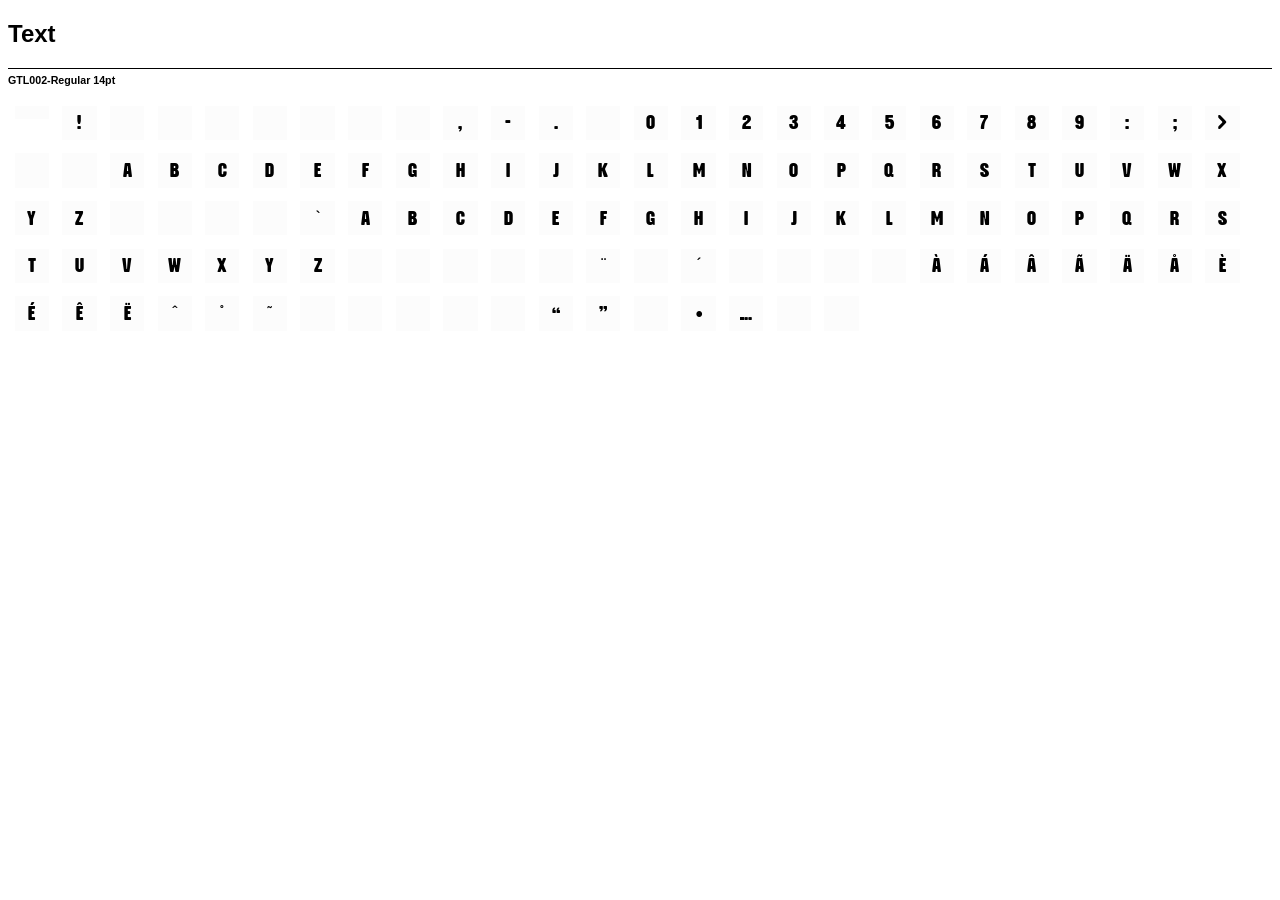
<file: proof/glyphs.html>
<!DOCTYPE html>
<html lang="en">
<head>
    
    <meta http-equiv="Content-Type" content="text/html; charset=utf-8"/>
    <title>GFR - Glyphs</title>
    
    <style type="text/css">
    

        html{
	  font-family: sans-serif;
	}
	.box-title{
	  width: 100%;
	  float: left;
	  font-size: 8pt;
	  font-weight: 700;
	  border-top: 1px solid black;
	  padding-top: 5px;
	  margin-bottom: 10pt;
	  display: block;
	}
	.box{
	  margin-bottom: 20pt;
	}
	
	#nav{
	  position: fixed;
	  right: 20px;
	}
	#font-toggle{
	  display: block;
	  font-weight: 700;
	  cursor: pointer;
	  -webkit-user-select: none; /* Safari */        
	  -moz-user-select: none; /* Firefox */
          -ms-user-select: none; /* IE10+/Edge */
	  user-select: none; /* Standard */
	  text-align: center;
	  color: white;
	  background-color: black;
	  width: 50px;
	  display: block;
	  padding: 10px;
	}

	  

	  

	  
	    @font-face { src: url(fonts/GTL002-Regular.ttf); font-family: GTL002-Regular; font-weight: 400; font-stretch: 100%; font-style: normal; }
	  

	  

	  

	  
	    .GTL002-Regular { font-family: GTL002-Regular; font-weight: 400; font-style: normal; font-stretch: 100%; }
	  
	
.cell{
  position: relative;
  z-index: -1;
  float: left;
  background-color: #fcfcfc;
  display: block;
  text-align: center;
  padding: 5pt;
  margin: 5pt;
  width: 21.0px;
  line-height: 21.0px;
}

    </style>
</head>
<body>
    
    <div id="content">
	<h2>
<b>Text</b>
</h2>
	
  
      <div class="box">
	<div class="box-title">GTL002-Regular 14pt</div>
	  <span class="GTL002-Regular" style="font-size: 14pt">
	    
	      <div class="cell"> </div>
	    
	      <div class="cell">!</div>
	    
	      <div class="cell">&#34;</div>
	    
	      <div class="cell">#</div>
	    
	      <div class="cell">&amp;</div>
	    
	      <div class="cell">&#39;</div>
	    
	      <div class="cell">(</div>
	    
	      <div class="cell">)</div>
	    
	      <div class="cell">*</div>
	    
	      <div class="cell">,</div>
	    
	      <div class="cell">-</div>
	    
	      <div class="cell">.</div>
	    
	      <div class="cell">/</div>
	    
	      <div class="cell">0</div>
	    
	      <div class="cell">1</div>
	    
	      <div class="cell">2</div>
	    
	      <div class="cell">3</div>
	    
	      <div class="cell">4</div>
	    
	      <div class="cell">5</div>
	    
	      <div class="cell">6</div>
	    
	      <div class="cell">7</div>
	    
	      <div class="cell">8</div>
	    
	      <div class="cell">9</div>
	    
	      <div class="cell">:</div>
	    
	      <div class="cell">;</div>
	    
	      <div class="cell">&gt;</div>
	    
	      <div class="cell">?</div>
	    
	      <div class="cell">@</div>
	    
	      <div class="cell">A</div>
	    
	      <div class="cell">B</div>
	    
	      <div class="cell">C</div>
	    
	      <div class="cell">D</div>
	    
	      <div class="cell">E</div>
	    
	      <div class="cell">F</div>
	    
	      <div class="cell">G</div>
	    
	      <div class="cell">H</div>
	    
	      <div class="cell">I</div>
	    
	      <div class="cell">J</div>
	    
	      <div class="cell">K</div>
	    
	      <div class="cell">L</div>
	    
	      <div class="cell">M</div>
	    
	      <div class="cell">N</div>
	    
	      <div class="cell">O</div>
	    
	      <div class="cell">P</div>
	    
	      <div class="cell">Q</div>
	    
	      <div class="cell">R</div>
	    
	      <div class="cell">S</div>
	    
	      <div class="cell">T</div>
	    
	      <div class="cell">U</div>
	    
	      <div class="cell">V</div>
	    
	      <div class="cell">W</div>
	    
	      <div class="cell">X</div>
	    
	      <div class="cell">Y</div>
	    
	      <div class="cell">Z</div>
	    
	      <div class="cell">[</div>
	    
	      <div class="cell">\</div>
	    
	      <div class="cell">]</div>
	    
	      <div class="cell">_</div>
	    
	      <div class="cell">`</div>
	    
	      <div class="cell">a</div>
	    
	      <div class="cell">b</div>
	    
	      <div class="cell">c</div>
	    
	      <div class="cell">d</div>
	    
	      <div class="cell">e</div>
	    
	      <div class="cell">f</div>
	    
	      <div class="cell">g</div>
	    
	      <div class="cell">h</div>
	    
	      <div class="cell">i</div>
	    
	      <div class="cell">j</div>
	    
	      <div class="cell">k</div>
	    
	      <div class="cell">l</div>
	    
	      <div class="cell">m</div>
	    
	      <div class="cell">n</div>
	    
	      <div class="cell">o</div>
	    
	      <div class="cell">p</div>
	    
	      <div class="cell">q</div>
	    
	      <div class="cell">r</div>
	    
	      <div class="cell">s</div>
	    
	      <div class="cell">t</div>
	    
	      <div class="cell">u</div>
	    
	      <div class="cell">v</div>
	    
	      <div class="cell">w</div>
	    
	      <div class="cell">x</div>
	    
	      <div class="cell">y</div>
	    
	      <div class="cell">z</div>
	    
	      <div class="cell">{</div>
	    
	      <div class="cell">|</div>
	    
	      <div class="cell">}</div>
	    
	      <div class="cell">¡</div>
	    
	      <div class="cell">¦</div>
	    
	      <div class="cell">¨</div>
	    
	      <div class="cell">«</div>
	    
	      <div class="cell">´</div>
	    
	      <div class="cell">¶</div>
	    
	      <div class="cell">·</div>
	    
	      <div class="cell">»</div>
	    
	      <div class="cell">¿</div>
	    
	      <div class="cell">À</div>
	    
	      <div class="cell">Á</div>
	    
	      <div class="cell">Â</div>
	    
	      <div class="cell">Ã</div>
	    
	      <div class="cell">Ä</div>
	    
	      <div class="cell">Å</div>
	    
	      <div class="cell">È</div>
	    
	      <div class="cell">É</div>
	    
	      <div class="cell">Ê</div>
	    
	      <div class="cell">Ë</div>
	    
	      <div class="cell">ˆ</div>
	    
	      <div class="cell">˚</div>
	    
	      <div class="cell">˜</div>
	    
	      <div class="cell">–</div>
	    
	      <div class="cell">—</div>
	    
	      <div class="cell">‘</div>
	    
	      <div class="cell">’</div>
	    
	      <div class="cell">‚</div>
	    
	      <div class="cell">“</div>
	    
	      <div class="cell">”</div>
	    
	      <div class="cell">„</div>
	    
	      <div class="cell">•</div>
	    
	      <div class="cell">…</div>
	    
	      <div class="cell">‹</div>
	    
	      <div class="cell">›</div>
	    
          </span>
       </div>
    

    </div>
</body>
	<script>

	POSITION = "after"
	fontToggle = document.getElementById("font-toggle")
	function switchFonts() {
	  items = document.getElementsByClassName("box")
	  
	  if (POSITION === "before") {
	  POSITION = "after"
	  for (item of items) {
	    item.firstElementChild.textContent = item.firstElementChild.textContent.replace("before", "after")
            item.lastElementChild.className = item.lastElementChild.className.replace("before", "after")
	    fontToggle.textContent = "After"
	  }
	  } else {
	  POSITION = "before"
	  for (item of items) {
	    item.firstElementChild.textContent = item.firstElementChild.textContent.replace("after", "before")
            item.lastElementChild.className = item.lastElementChild.className.replace("after", "before")
	    fontToggle.textContent = "Before"
	  }
	}
	}
	fontToggle.addEventListener("click", switchFonts);
	</script>
</html>
</file>
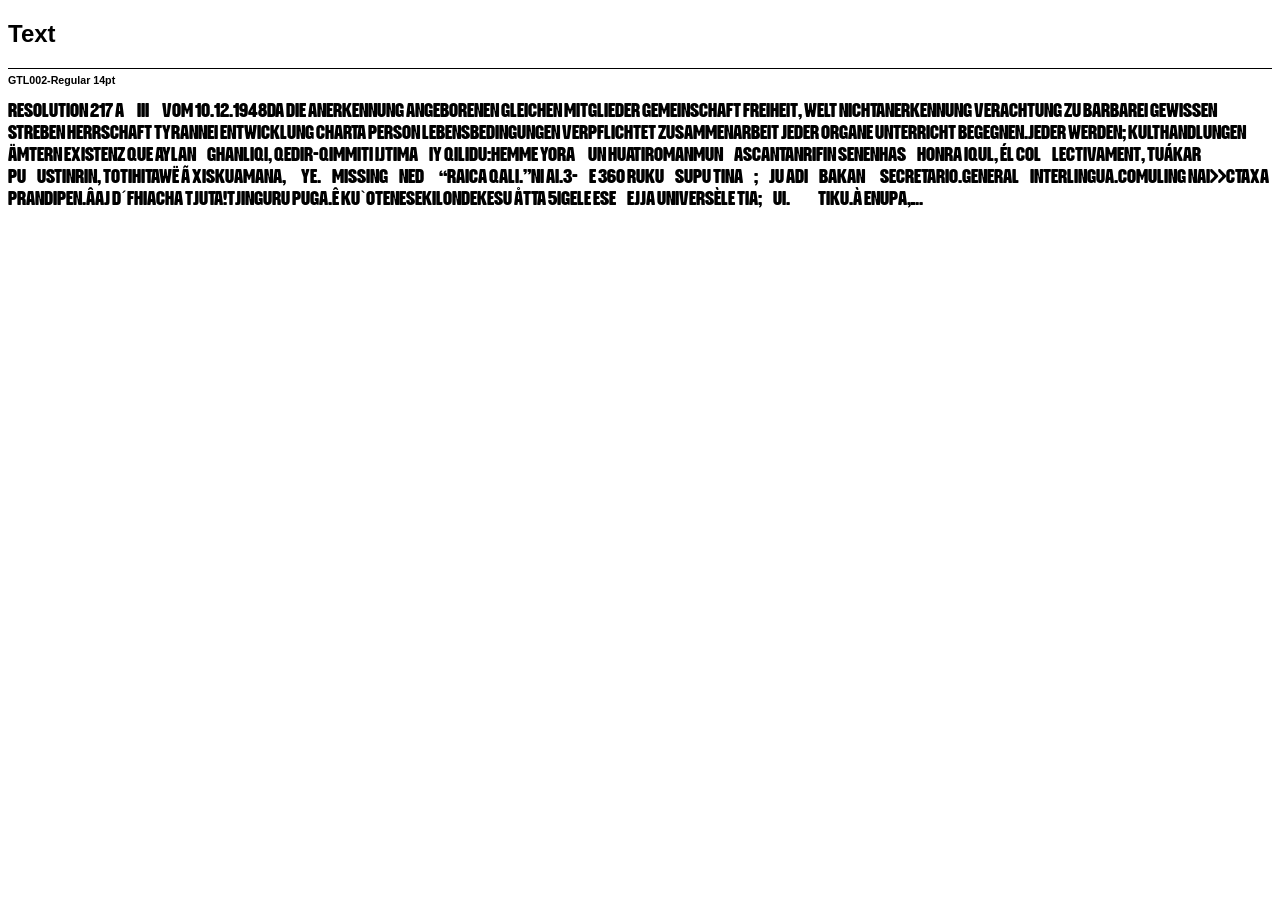
<file: proof/text.html>
<!DOCTYPE html>
<html lang="en">
<head>
    
    <meta http-equiv="Content-Type" content="text/html; charset=utf-8"/>
    <title>GFR - Text</title>
    
    <style type="text/css">
    
        html{
	  font-family: sans-serif;
	}
	.box-title{
	  width: 100%;
	  float: left;
	  font-size: 8pt;
	  font-weight: 700;
	  border-top: 1px solid black;
	  padding-top: 5px;
	  margin-bottom: 10pt;
	  display: block;
	}
	.box{
	  margin-bottom: 20pt;
	}
	
	#nav{
	  position: fixed;
	  right: 20px;
	}
	#font-toggle{
	  display: block;
	  font-weight: 700;
	  cursor: pointer;
	  -webkit-user-select: none; /* Safari */        
	  -moz-user-select: none; /* Firefox */
          -ms-user-select: none; /* IE10+/Edge */
	  user-select: none; /* Standard */
	  text-align: center;
	  color: white;
	  background-color: black;
	  width: 50px;
	  display: block;
	  padding: 10px;
	}

	  

	  

	  
	    @font-face { src: url(fonts/GTL002-Regular.ttf); font-family: GTL002-Regular; font-weight: 400; font-stretch: 100%; font-style: normal; }
	  

	  

	  

	  
	    .GTL002-Regular { font-family: GTL002-Regular; font-weight: 400; font-style: normal; font-stretch: 100%; }
	  
	
    </style>
</head>
<body>
    
    <div id="content">
	<h2>
<b>Text</b>
</h2>
	
  
    <div class="box">
      <div class="box-title">GTL002-Regular 14pt</div>
      <div dir="auto" class="GTL002-Regular" style="font-size: 14pt">Resolution 217 A (III) vom 10.12.1948Da die Anerkennung angeborenen gleichen Mitglieder Gemeinschaft Freiheit, Welt Nichtanerkennung Verachtung zu Barbarei Gewissen Streben Herrschaft Tyrannei Entwicklung Charta Person Lebensbedingungen verpflichtet Zusammenarbeit jeder Organe Unterricht begegnen.Jeder werden; Kulthandlungen Ämtern Existenz que aylan&#39;ghanliqi, qedir-qimmiti ijtima’iy qilidu:hemme Yora ¿Un huatiromanmun?Ascantanrifin senenhas&#34;honra IQUl, Él col·lectivament, TUÁKAR pu]ustinrin, TOTIHITAWË Ã Xiskuamana, — ye.[Missing]Ned – “raica qali.”Ni ai.3-&#39;E 360 ruku/supu tina¿;¡ju ADI‘Bakan &amp; secretario.general@interlingua.comUling nai&gt;&gt;ctaxa prandipen.Âaj d´fhiacha tjuta!Tjinguru puga.Ê KU`OTENESEKILONDEKESU Åtta 5IGELE ese_ejja UNIVERSÈLE tia;\ui. « » tiku.À enupa,…)</span>
    </div>
  

    </div>
</body>
	<script>

	POSITION = "after"
	fontToggle = document.getElementById("font-toggle")
	function switchFonts() {
	  items = document.getElementsByClassName("box")
	  
	  if (POSITION === "before") {
	  POSITION = "after"
	  for (item of items) {
	    item.firstElementChild.textContent = item.firstElementChild.textContent.replace("before", "after")
            item.lastElementChild.className = item.lastElementChild.className.replace("before", "after")
	    fontToggle.textContent = "After"
	  }
	  } else {
	  POSITION = "before"
	  for (item of items) {
	    item.firstElementChild.textContent = item.firstElementChild.textContent.replace("after", "before")
            item.lastElementChild.className = item.lastElementChild.className.replace("after", "before")
	    fontToggle.textContent = "Before"
	  }
	}
	}
	fontToggle.addEventListener("click", switchFonts);
	</script>
</html>
</file>
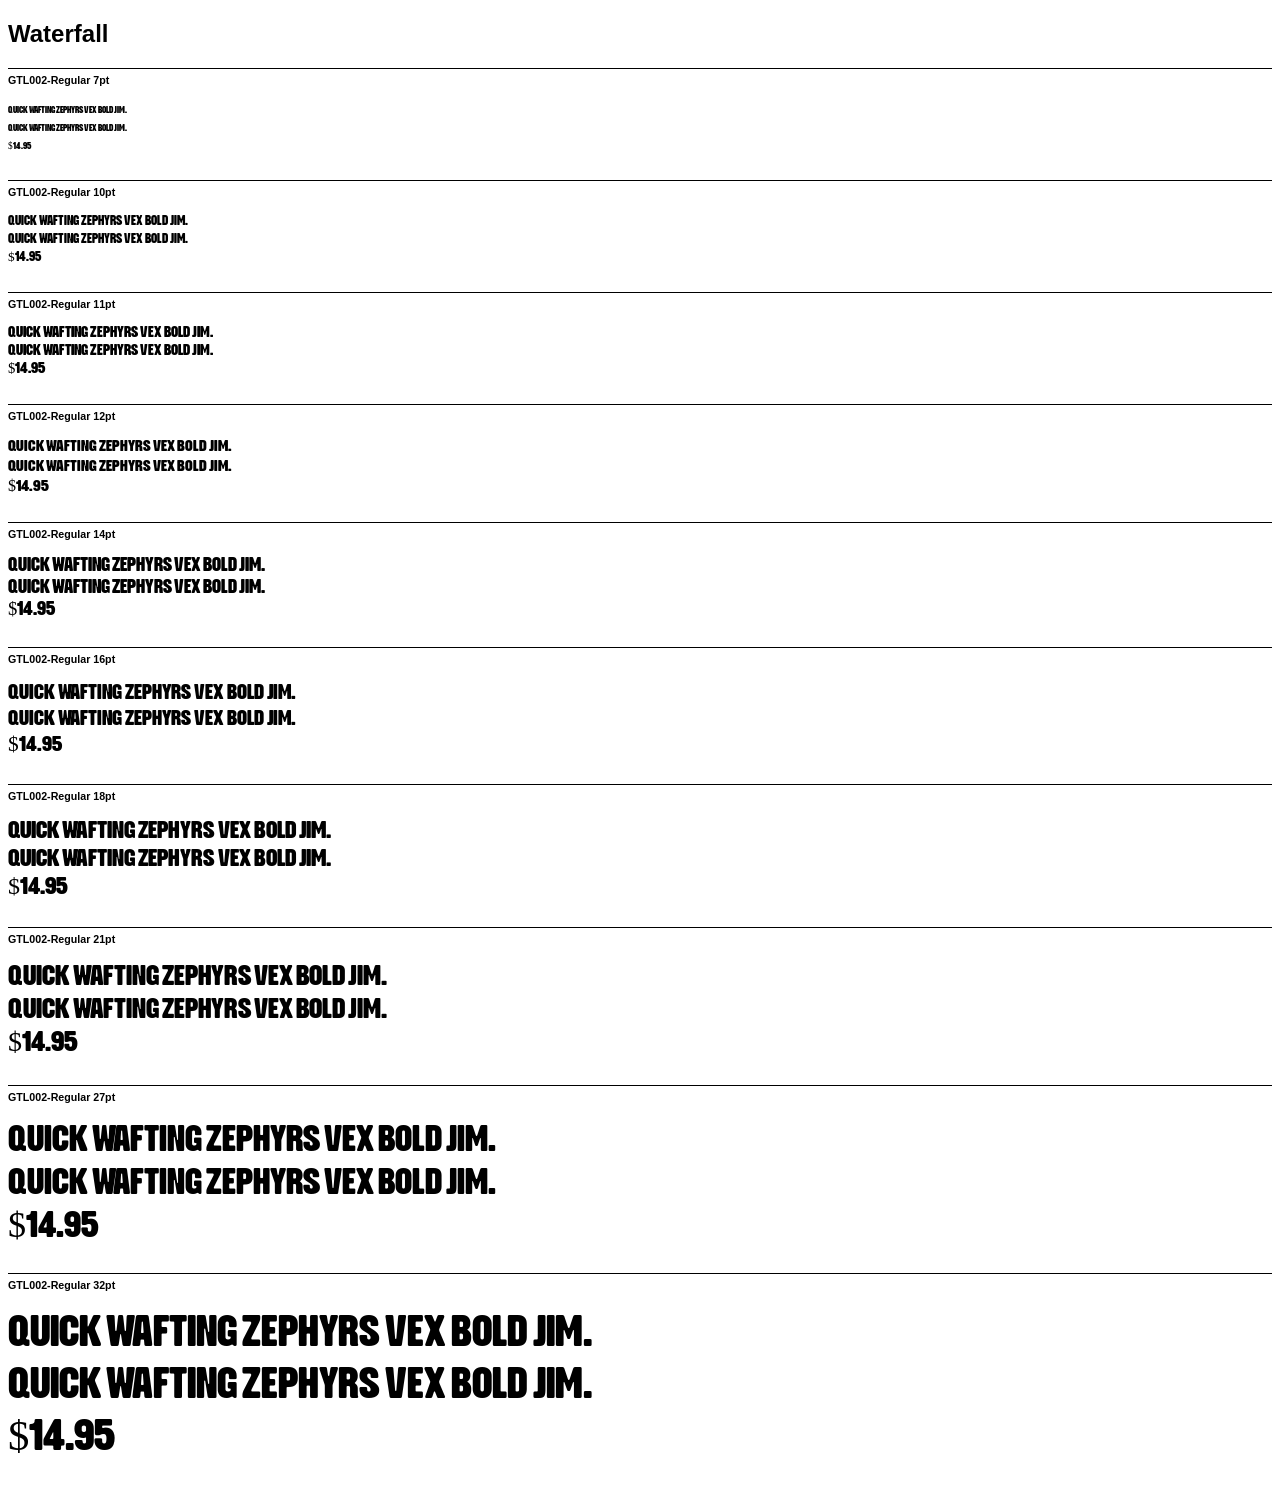
<file: proof/waterfall.html>
<!DOCTYPE html>
<html lang="en">
<head>
    
    <meta http-equiv="Content-Type" content="text/html; charset=utf-8"/>
    <title>GFR - Waterfall</title>
    
    <style type="text/css">
    
        html{
	  font-family: sans-serif;
	}
	.box-title{
	  width: 100%;
	  float: left;
	  font-size: 8pt;
	  font-weight: 700;
	  border-top: 1px solid black;
	  padding-top: 5px;
	  margin-bottom: 10pt;
	  display: block;
	}
	.box{
	  margin-bottom: 20pt;
	}
	
	#nav{
	  position: fixed;
	  right: 20px;
	}
	#font-toggle{
	  display: block;
	  font-weight: 700;
	  cursor: pointer;
	  -webkit-user-select: none; /* Safari */        
	  -moz-user-select: none; /* Firefox */
          -ms-user-select: none; /* IE10+/Edge */
	  user-select: none; /* Standard */
	  text-align: center;
	  color: white;
	  background-color: black;
	  width: 50px;
	  display: block;
	  padding: 10px;
	}

	  

	  

	  
	    @font-face { src: url(fonts/GTL002-Regular.ttf); font-family: GTL002-Regular; font-weight: 400; font-stretch: 100%; font-style: normal; }
	  

	  

	  

	  
	    .GTL002-Regular { font-family: GTL002-Regular; font-weight: 400; font-style: normal; font-stretch: 100%; }
	  
	
    </style>
</head>
<body>
    
    <div id="content">
	<h2>
<b>Waterfall</b>
</h2>
	
  
    
      <div class="box">
	<div class="box-title">GTL002-Regular 7pt</div>
	<span class="GTL002-Regular" style="font-size: 7pt">
            QUICK WAFTING ZEPHYRS VEX BOLD JIM.<br>
            quick wafting zephyrs vex bold jim.<br>
            $14.95<br>
          </span>
       </div>
    
      <div class="box">
	<div class="box-title">GTL002-Regular 10pt</div>
	<span class="GTL002-Regular" style="font-size: 10pt">
            QUICK WAFTING ZEPHYRS VEX BOLD JIM.<br>
            quick wafting zephyrs vex bold jim.<br>
            $14.95<br>
          </span>
       </div>
    
      <div class="box">
	<div class="box-title">GTL002-Regular 11pt</div>
	<span class="GTL002-Regular" style="font-size: 11pt">
            QUICK WAFTING ZEPHYRS VEX BOLD JIM.<br>
            quick wafting zephyrs vex bold jim.<br>
            $14.95<br>
          </span>
       </div>
    
      <div class="box">
	<div class="box-title">GTL002-Regular 12pt</div>
	<span class="GTL002-Regular" style="font-size: 12pt">
            QUICK WAFTING ZEPHYRS VEX BOLD JIM.<br>
            quick wafting zephyrs vex bold jim.<br>
            $14.95<br>
          </span>
       </div>
    
      <div class="box">
	<div class="box-title">GTL002-Regular 14pt</div>
	<span class="GTL002-Regular" style="font-size: 14pt">
            QUICK WAFTING ZEPHYRS VEX BOLD JIM.<br>
            quick wafting zephyrs vex bold jim.<br>
            $14.95<br>
          </span>
       </div>
    
      <div class="box">
	<div class="box-title">GTL002-Regular 16pt</div>
	<span class="GTL002-Regular" style="font-size: 16pt">
            QUICK WAFTING ZEPHYRS VEX BOLD JIM.<br>
            quick wafting zephyrs vex bold jim.<br>
            $14.95<br>
          </span>
       </div>
    
      <div class="box">
	<div class="box-title">GTL002-Regular 18pt</div>
	<span class="GTL002-Regular" style="font-size: 18pt">
            QUICK WAFTING ZEPHYRS VEX BOLD JIM.<br>
            quick wafting zephyrs vex bold jim.<br>
            $14.95<br>
          </span>
       </div>
    
      <div class="box">
	<div class="box-title">GTL002-Regular 21pt</div>
	<span class="GTL002-Regular" style="font-size: 21pt">
            QUICK WAFTING ZEPHYRS VEX BOLD JIM.<br>
            quick wafting zephyrs vex bold jim.<br>
            $14.95<br>
          </span>
       </div>
    
      <div class="box">
	<div class="box-title">GTL002-Regular 27pt</div>
	<span class="GTL002-Regular" style="font-size: 27pt">
            QUICK WAFTING ZEPHYRS VEX BOLD JIM.<br>
            quick wafting zephyrs vex bold jim.<br>
            $14.95<br>
          </span>
       </div>
    
      <div class="box">
	<div class="box-title">GTL002-Regular 32pt</div>
	<span class="GTL002-Regular" style="font-size: 32pt">
            QUICK WAFTING ZEPHYRS VEX BOLD JIM.<br>
            quick wafting zephyrs vex bold jim.<br>
            $14.95<br>
          </span>
       </div>
    
  

    </div>
</body>
	<script>

	POSITION = "after"
	fontToggle = document.getElementById("font-toggle")
	function switchFonts() {
	  items = document.getElementsByClassName("box")
	  
	  if (POSITION === "before") {
	  POSITION = "after"
	  for (item of items) {
	    item.firstElementChild.textContent = item.firstElementChild.textContent.replace("before", "after")
            item.lastElementChild.className = item.lastElementChild.className.replace("before", "after")
	    fontToggle.textContent = "After"
	  }
	  } else {
	  POSITION = "before"
	  for (item of items) {
	    item.firstElementChild.textContent = item.firstElementChild.textContent.replace("after", "before")
            item.lastElementChild.className = item.lastElementChild.className.replace("after", "before")
	    fontToggle.textContent = "Before"
	  }
	}
	}
	fontToggle.addEventListener("click", switchFonts);
	</script>
</html>
</file>
<file: docs/css/style.css>
@font-face {
    font-family: 'GTL002';
    src: url('../../fonts/ttf/GTL002.ttf');
}
body {
    font-family:GTL002;
    background-color:#000;
    color:#ddd;
    scrollbar-width: none;
}
p {
    font-size:8em;
    line-height:0.1;
    margin-bottom:-0.35em;
}
</file>
